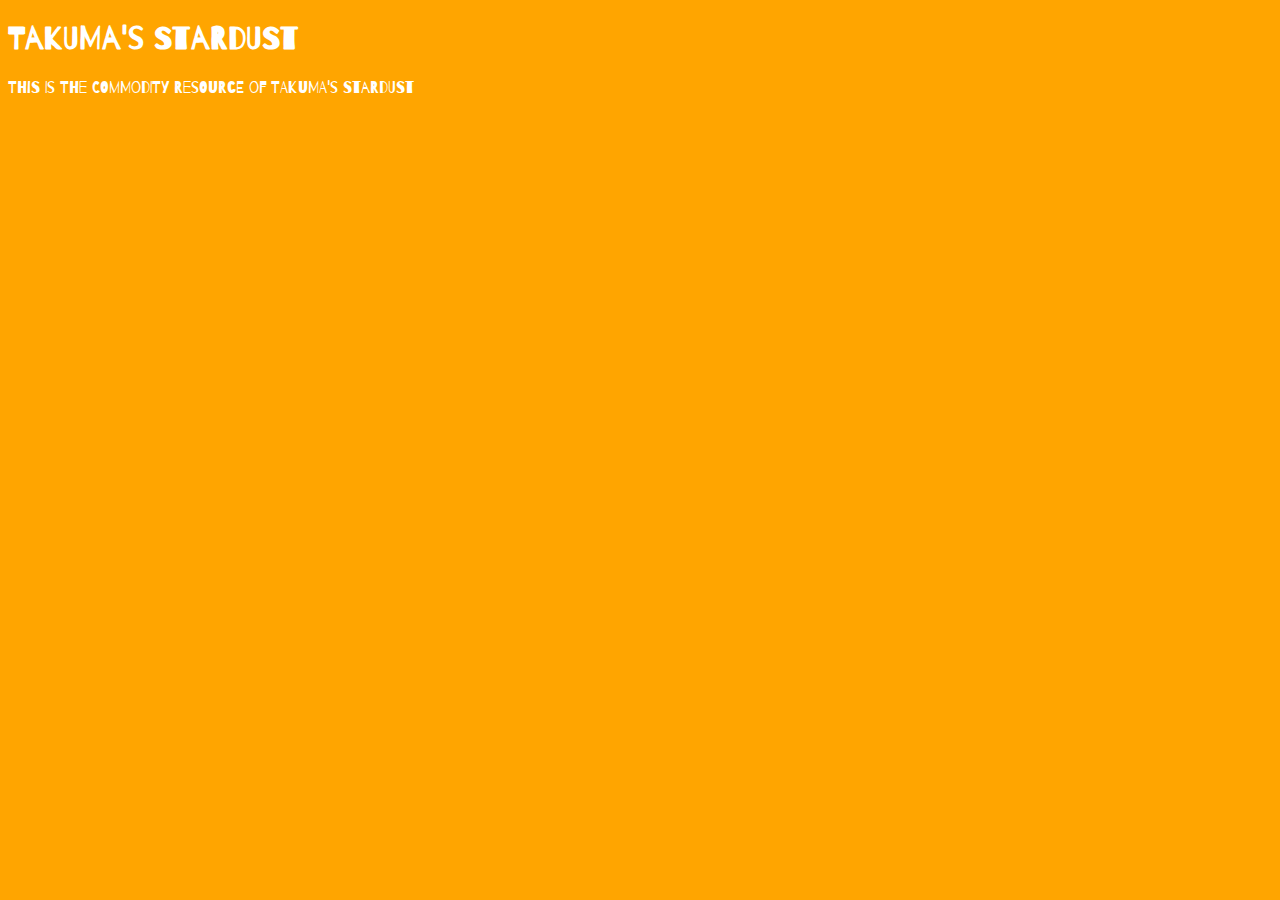
<file: unit_1/index.html>
<!DOCTYPE html>
<html>
	<head>
	<link rel="stylesheet" type="text/css" href="css/style.css">
	<link href="https://fonts.googleapis.com/css?family=Barrio" rel="stylesheet">
	<title>Takuma's Stardust</title>
	</head>
	<body>
	<h1>Takuma's Stardust</h1>
	<p>This is the commodity resource of Takuma's Stardust</p>
	</body>
<html>
</file>
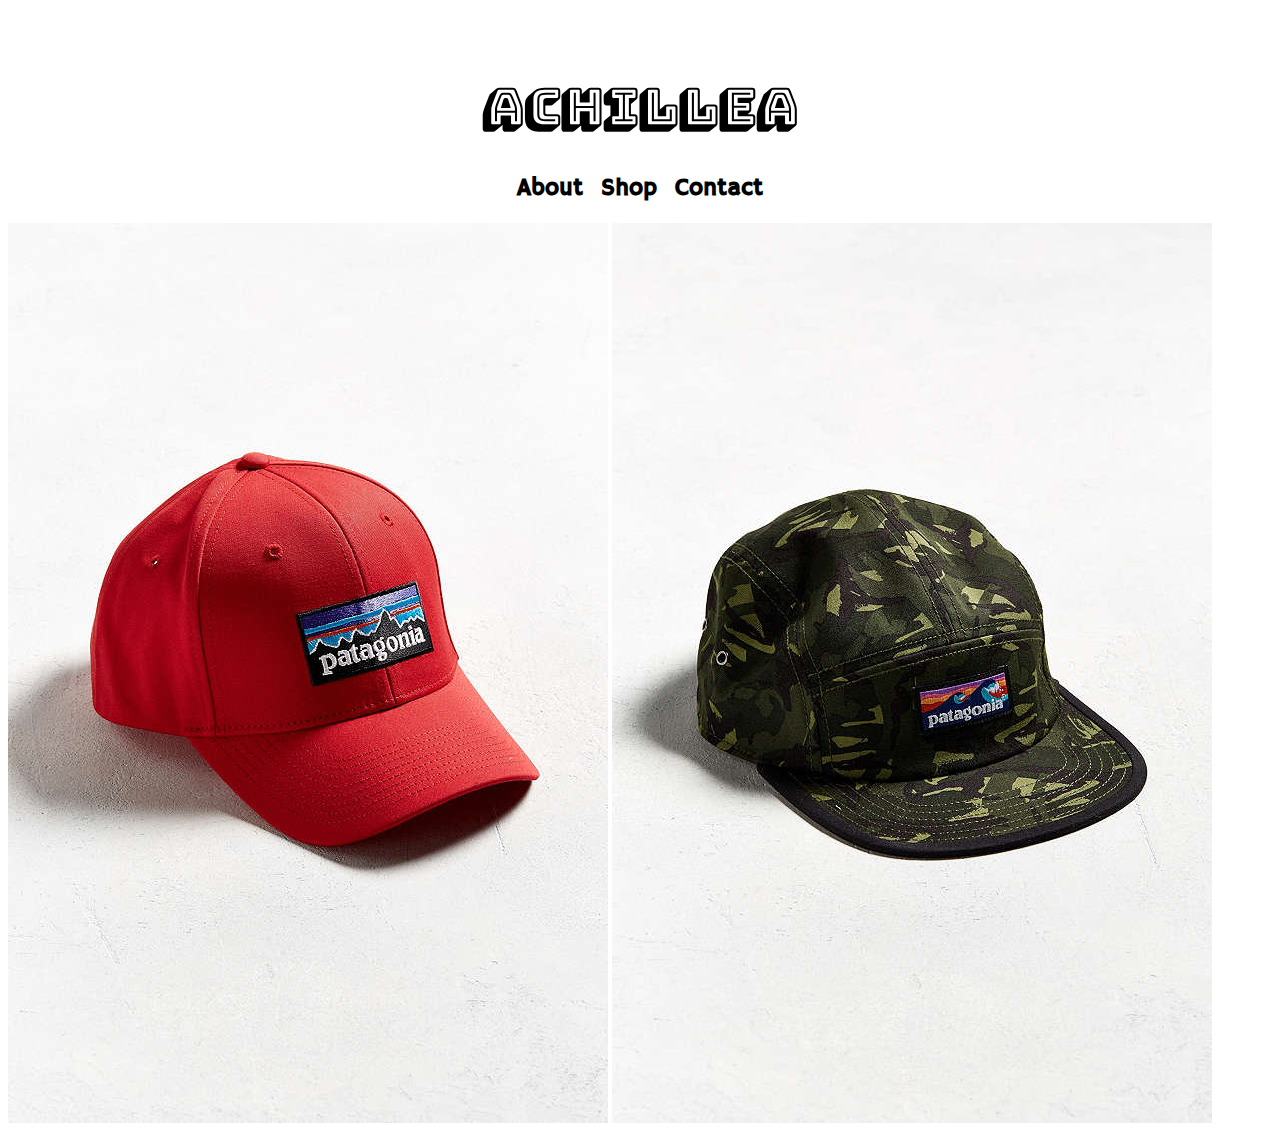
<file: unit_3/index.html>
<!DOCTYPE html>
<html>
<head>	
	<link rel="stylesheet" href="style.css">
	<title>Achillea</title>
	<link href="https://fonts.googleapis.com/css?family=Bungee+Shade" rel="stylesheet">
	<link href="https://fonts.googleapis.com/css?family=Hammersmith+One" rel="stylesheet">


	
</head>
<body>
	<h1 id="title">Achillea</h1>
	<h2 id="nav">About Shop Contact</h2>

	<img src="images/hat_1.jpeg">
	<img src="images/hat_2.jpeg">
	

		
		

</body>
</html>
</file>
<file: unit_1/css/style.css>
body {
	background-color:  orange;
}

h1, p {
	color: white;
	font-family: 'Barrio', cursive;
}
</file>
<file: unit_3/style.css>
#title
{
	font-family: 'Bungee Shade', cursive;
	font-size: 50px;
	text-align: center;
	color: ;
	padding-top: 40px;

}

#nav
{
	font-family: 'Hammersmith One', sans-serif;
	font-size:;
	text-align: center;
	word-spacing: 10px;

}
</file>
